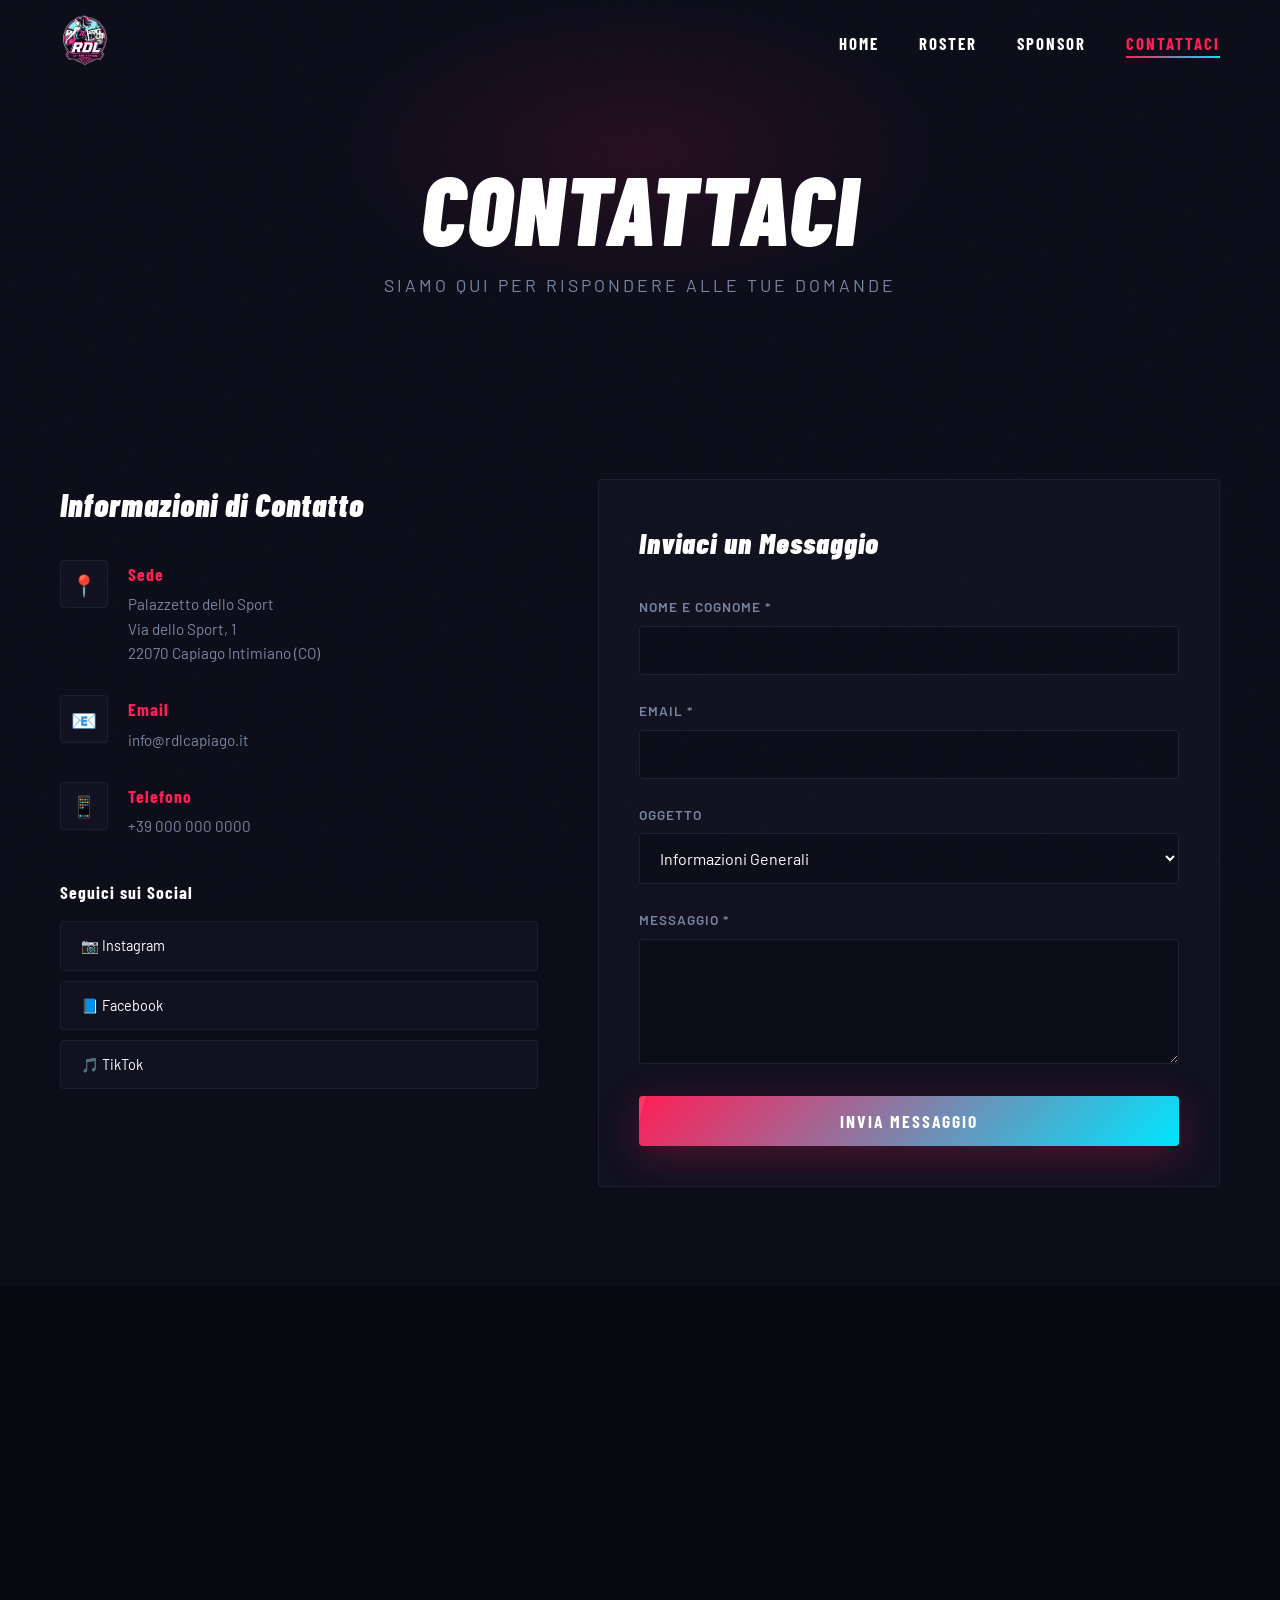
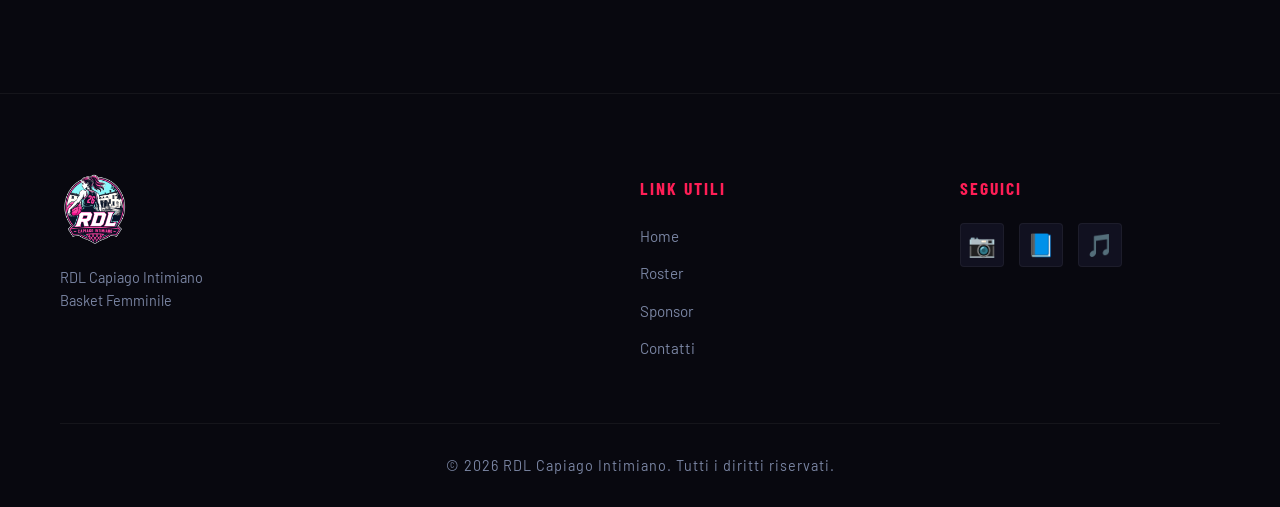
<file: contatti.html>
<!DOCTYPE html>
<html lang="it">
<head>
    <meta charset="UTF-8">
    <meta name="viewport" content="width=device-width, initial-scale=1.0">
    <title>Contatti | RDL Capiago Intimiano</title>
    <link rel="stylesheet" href="style.css">
    <link href="https://fonts.googleapis.com/css2?family=Barlow+Condensed:ital,wght@0,400;0,600;0,700;0,900;1,900&family=Barlow:wght@400;500;600;700&display=swap" rel="stylesheet">
</head>
<body>
    <!-- Navigation -->
    <nav class="navbar">
        <div class="nav-container">
            <a href="index.html" class="logo">
                <img src="logo.png" alt="RDL Logo">
            </a>
            <button class="hamburger" aria-label="Menu">
                <span></span>
                <span></span>
                <span></span>
            </button>
            <ul class="nav-links">
                <li><a href="index.html">Home</a></li>
                <li><a href="roster.html">Roster</a></li>
                <li><a href="sponsor.html">Sponsor</a></li>
                <li><a href="contatti.html" class="active">Contattaci</a></li>
            </ul>
        </div>
    </nav>

    <!-- Page Header -->
    <section class="page-header">
        <div class="container">
            <h1 class="reveal-text">Contattaci</h1>
            <p class="reveal-up">Siamo qui per rispondere alle tue domande</p>
        </div>
    </section>

    <!-- Contact Section -->
    <section class="contact-section">
        <div class="container">
            <div class="contact-grid">
                <div class="contact-info reveal-left">
                    <h2>Informazioni di Contatto</h2>
                    <div class="info-item">
                        <span class="icon">📍</span>
                        <div>
                            <h4>Sede</h4>
                            <p>Palazzetto dello Sport<br>Via dello Sport, 1<br>22070 Capiago Intimiano (CO)</p>
                        </div>
                    </div>
                    <div class="info-item">
                        <span class="icon">📧</span>
                        <div>
                            <h4>Email</h4>
                            <p><a href="mailto:info@rdlcapiago.it">info@rdlcapiago.it</a></p>
                        </div>
                    </div>
                    <div class="info-item">
                        <span class="icon">📱</span>
                        <div>
                            <h4>Telefono</h4>
                            <p><a href="tel:+39000000000">+39 000 000 0000</a></p>
                        </div>
                    </div>
                    <div class="social-contact">
                        <h4>Seguici sui Social</h4>
                        <div class="social-links">
                            <a href="#" class="social-btn">📷 Instagram</a>
                            <a href="#" class="social-btn">📘 Facebook</a>
                            <a href="#" class="social-btn">🎵 TikTok</a>
                        </div>
                    </div>
                </div>
                <div class="contact-form-wrapper reveal-right">
                    <form class="contact-form" id="contactForm">
                        <h2>Inviaci un Messaggio</h2>
                        <div class="form-group">
                            <label for="name">Nome e Cognome *</label>
                            <input type="text" id="name" name="name" required>
                        </div>
                        <div class="form-group">
                            <label for="email">Email *</label>
                            <input type="email" id="email" name="email" required>
                        </div>
                        <div class="form-group">
                            <label for="subject">Oggetto</label>
                            <select id="subject" name="subject">
                                <option value="info">Informazioni Generali</option>
                                <option value="join">Voglio unirmi al team</option>
                                <option value="sponsor">Proposta Sponsorship</option>
                                <option value="other">Altro</option>
                            </select>
                        </div>
                        <div class="form-group">
                            <label for="message">Messaggio *</label>
                            <textarea id="message" name="message" rows="5" required></textarea>
                        </div>
                        <button type="submit" class="btn btn-primary btn-full">Invia Messaggio</button>
                    </form>
                </div>
            </div>
        </div>
    </section>

    <!-- Map Section -->
    <section class="map-section">
        <div class="map-container">
            <iframe
                src="https://www.google.com/maps/embed?pb=!1m18!1m12!1m3!1d11116.044619036!2d9.107!3d45.77!2m3!1f0!2f0!3f0!3m2!1i1024!2i768!4f13.1!3m3!1m2!1s0x4786862!2sCapiago%20Intimiano!5e0!3m2!1sit!2sit!4v1"
                width="100%"
                height="400"
                style="border:0;"
                allowfullscreen=""
                loading="lazy">
            </iframe>
        </div>
    </section>

    <!-- Footer -->
    <footer class="footer">
        <div class="container">
            <div class="footer-grid">
                <div class="footer-brand">
                    <img src="logo.png" alt="RDL Logo" class="footer-logo">
                    <p>RDL Capiago Intimiano<br>Basket Femminile</p>
                </div>
                <div class="footer-links">
                    <h4>Link Utili</h4>
                    <ul>
                        <li><a href="index.html">Home</a></li>
                        <li><a href="roster.html">Roster</a></li>
                        <li><a href="sponsor.html">Sponsor</a></li>
                        <li><a href="contatti.html">Contatti</a></li>
                    </ul>
                </div>
                <div class="footer-social">
                    <h4>Seguici</h4>
                    <div class="social-links">
                        <a href="#" aria-label="Instagram">📷</a>
                        <a href="#" aria-label="Facebook">📘</a>
                        <a href="#" aria-label="TikTok">🎵</a>
                    </div>
                </div>
            </div>
            <div class="footer-bottom">
                <p>&copy; 2026 RDL Capiago Intimiano. Tutti i diritti riservati.</p>
            </div>
        </div>
    </footer>

    <script src="script.js"></script>
</body>
</html>
</file>
<file: style.css>
/* ===================================
   RDL Capiago Intimiano - Stylesheet
   =================================== */

@import url('https://fonts.googleapis.com/css2?family=Barlow+Condensed:ital,wght@0,400;0,600;0,700;0,900;1,900&family=Barlow:wght@400;500;600;700&display=swap');

/* CSS Variables */
:root {
    --primary: #ff1e56;
    --secondary: #00e5ff;
    --dark: #0d0d1a;
    --darker: #08080f;
    --card-bg: #111120;
    --light: #ffffff;
    --gray: #7a85a3;
    --gradient: linear-gradient(135deg, var(--primary), var(--secondary));
    --font-display: 'Barlow Condensed', sans-serif;
    --font-body: 'Barlow', sans-serif;
    --transition: all 0.3s cubic-bezier(0.4, 0, 0.2, 1);
    --shadow: 0 10px 40px rgba(255, 30, 86, 0.25);
}

/* Reset & Base */
*, *::before, *::after {
    margin: 0;
    padding: 0;
    box-sizing: border-box;
}

html {
    scroll-behavior: smooth;
}

body {
    font-family: var(--font-body);
    background: var(--darker);
    color: var(--light);
    line-height: 1.6;
    overflow-x: hidden;
    cursor: none;
}

/* Noise texture overlay */
body::before {
    content: '';
    position: fixed;
    inset: 0;
    background-image: url("data:image/svg+xml,%3Csvg viewBox='0 0 256 256' xmlns='http://www.w3.org/2000/svg'%3E%3Cfilter id='noise'%3E%3CfeTurbulence type='fractalNoise' baseFrequency='0.9' numOctaves='4' stitchTiles='stitch'/%3E%3C/filter%3E%3Crect width='100%25' height='100%25' filter='url(%23noise)' opacity='0.04'/%3E%3C/svg%3E");
    pointer-events: none;
    z-index: 9997;
    opacity: 0.4;
}

/* Scroll Progress Bar */
.scroll-progress {
    position: fixed;
    top: 0;
    left: 0;
    height: 3px;
    background: var(--gradient);
    z-index: 9999;
    transition: width 0.1s linear;
    box-shadow: 0 0 10px rgba(255, 30, 86, 0.6);
}

/* ===================================
   Custom Cursor
   =================================== */
.cursor-dot {
    position: fixed;
    width: 8px;
    height: 8px;
    background: var(--primary);
    border-radius: 50%;
    pointer-events: none;
    z-index: 9999;
    transform: translate(-50%, -50%);
    transition: width 0.2s ease, height 0.2s ease, background 0.2s ease, opacity 0.2s ease;
    will-change: left, top;
}

.cursor-ring {
    position: fixed;
    width: 38px;
    height: 38px;
    border: 2px solid rgba(255, 30, 86, 0.5);
    border-radius: 50%;
    pointer-events: none;
    z-index: 9998;
    transform: translate(-50%, -50%);
    transition: width 0.35s ease, height 0.35s ease, border-color 0.35s ease, opacity 0.2s ease;
    will-change: left, top;
}

body.cursor-hover .cursor-dot {
    width: 6px;
    height: 6px;
    background: var(--secondary);
    opacity: 0.6;
}

body.cursor-hover .cursor-ring {
    width: 58px;
    height: 58px;
    border-color: var(--secondary);
    border-width: 1.5px;
}

body.cursor-click .cursor-dot {
    transform: translate(-50%, -50%) scale(0.5);
}

body.cursor-click .cursor-ring {
    transform: translate(-50%, -50%) scale(0.8);
    border-color: var(--primary);
}

.container {
    max-width: 1200px;
    margin: 0 auto;
    padding: 0 20px;
}

a, button {
    cursor: none;
    text-decoration: none;
    color: inherit;
    transition: var(--transition);
}

img {
    max-width: 100%;
    height: auto;
}

/* ===================================
   Navigation
   =================================== */
.navbar {
    position: fixed;
    top: 0;
    left: 0;
    right: 0;
    z-index: 1000;
    padding: 15px 0;
    background: transparent;
    transition: var(--transition);
}

.navbar.scrolled {
    background: rgba(8, 8, 15, 0.92);
    backdrop-filter: blur(20px);
    box-shadow: 0 2px 30px rgba(0, 0, 0, 0.4);
    padding: 10px 0;
}

.nav-container {
    max-width: 1200px;
    margin: 0 auto;
    padding: 0 20px;
    display: flex;
    justify-content: space-between;
    align-items: center;
}

.logo img {
    height: 50px;
    width: auto;
    mix-blend-mode: screen;
    filter: brightness(1.1);
}

.nav-links {
    display: flex;
    list-style: none;
    gap: 40px;
}

.nav-links a {
    font-family: var(--font-display);
    font-weight: 700;
    font-size: 1.05rem;
    text-transform: uppercase;
    letter-spacing: 2px;
    position: relative;
    padding: 5px 0;
}

.nav-links a::after {
    content: '';
    position: absolute;
    bottom: 0;
    left: 0;
    width: 0;
    height: 2px;
    background: var(--gradient);
    transition: var(--transition);
}

.nav-links a:hover::after,
.nav-links a.active::after {
    width: 100%;
}

.nav-links a.active {
    color: var(--primary);
}

/* Hamburger Menu */
.hamburger {
    display: none;
    flex-direction: column;
    gap: 6px;
    background: none;
    border: none;
    cursor: none;
    padding: 5px;
    z-index: 1001;
}

.hamburger span {
    width: 30px;
    height: 3px;
    background: var(--light);
    transition: var(--transition);
    border-radius: 2px;
}

.hamburger.active span:nth-child(1) {
    transform: rotate(45deg) translate(6px, 6px);
}

.hamburger.active span:nth-child(2) {
    opacity: 0;
}

.hamburger.active span:nth-child(3) {
    transform: rotate(-45deg) translate(6px, -6px);
}

/* ===================================
   Hero Section — Logo Centered
   =================================== */
.hero {
    min-height: 100vh;
    display: flex;
    flex-direction: column;
    justify-content: center;
    align-items: center;
    padding: 120px 20px 80px;
    position: relative;
    overflow: hidden;
    background: var(--darker);
}

.hero-bg-effects {
    position: absolute;
    inset: 0;
    pointer-events: none;
}

.hero-glow {
    position: absolute;
    border-radius: 50%;
    filter: blur(80px);
    opacity: 0.18;
}

.hero-glow.glow-1 {
    width: 600px;
    height: 600px;
    background: var(--primary);
    top: 50%;
    left: 50%;
    transform: translate(-50%, -55%);
    animation: glow-drift 8s ease-in-out infinite;
}

.hero-glow.glow-2 {
    width: 400px;
    height: 400px;
    background: var(--secondary);
    top: 60%;
    left: 30%;
    transform: translate(-50%, -50%);
    animation: glow-drift 10s ease-in-out infinite reverse;
}

@keyframes glow-drift {
    0%, 100% { transform: translate(-50%, -55%) scale(1); }
    50% { transform: translate(-50%, -45%) scale(1.1); }
}

.hero-content {
    position: relative;
    z-index: 2;
    display: flex;
    flex-direction: column;
    align-items: center;
    text-align: center;
    max-width: 900px;
}

/* Big logo wrapper with rings */
.hero-logo-wrapper {
    position: relative;
    width: 420px;
    height: 420px;
    display: flex;
    align-items: center;
    justify-content: center;
    flex-shrink: 0;
}

.logo-rings {
    position: absolute;
    inset: 0;
    display: flex;
    align-items: center;
    justify-content: center;
}

.ring {
    position: absolute;
    border-radius: 50%;
    border: 1px solid;
}

.ring-1 {
    width: 360px;
    height: 360px;
    border-color: rgba(255, 30, 86, 0.25);
    animation: ring-pulse 4s ease-in-out infinite;
}

.ring-2 {
    width: 420px;
    height: 420px;
    border-color: rgba(0, 229, 255, 0.15);
    animation: ring-pulse 4s ease-in-out infinite 1.3s;
}

.ring-3 {
    width: 480px;
    height: 480px;
    border-color: rgba(255, 30, 86, 0.08);
    animation: ring-pulse 4s ease-in-out infinite 2.6s;
}

@keyframes ring-pulse {
    0%, 100% { transform: scale(1); opacity: 0.8; }
    50% { transform: scale(1.04); opacity: 0.3; }
}

.hero-logo-img {
    width: 340px;
    height: 340px;
    object-fit: contain;
    mix-blend-mode: screen;
    filter: drop-shadow(0 0 35px rgba(255, 30, 86, 0.5)) drop-shadow(0 0 70px rgba(0, 229, 255, 0.25));
    animation: float 7s ease-in-out infinite;
    position: relative;
    z-index: 2;
}

@keyframes float {
    0%, 100% { transform: translateY(0) rotate(0deg); }
    33% { transform: translateY(-18px) rotate(0.5deg); }
    66% { transform: translateY(-8px) rotate(-0.5deg); }
}

.hero-text h1 {
    font-family: var(--font-display);
    font-size: clamp(3.5rem, 9vw, 7rem);
    font-weight: 900;
    font-style: italic;
    line-height: 0.95;
    letter-spacing: 3px;
    text-transform: uppercase;
    margin-bottom: 10px;
}

.hero-text .line {
    display: block;
}

.hero-text .accent {
    background: var(--gradient);
    -webkit-background-clip: text;
    -webkit-text-fill-color: transparent;
    background-clip: text;
}

.hero-subtitle {
    font-family: var(--font-body);
    font-size: 1.1rem;
    color: var(--gray);
    letter-spacing: 4px;
    text-transform: uppercase;
    font-weight: 500;
    margin-bottom: 10px;
}

.hero-ctas {
    display: flex;
    gap: 20px;
    flex-wrap: wrap;
    justify-content: center;
}

/* Scroll Indicator */
.scroll-indicator {
    position: absolute;
    bottom: 35px;
    left: 50%;
    transform: translateX(-50%);
    display: flex;
    flex-direction: column;
    align-items: center;
    gap: 10px;
    opacity: 0.5;
}

.scroll-indicator span {
    font-family: var(--font-display);
    font-size: 0.85rem;
    text-transform: uppercase;
    letter-spacing: 3px;
}

.mouse {
    width: 24px;
    height: 40px;
    border: 2px solid var(--light);
    border-radius: 12px;
    position: relative;
}

.mouse::before {
    content: '';
    position: absolute;
    top: 8px;
    left: 50%;
    transform: translateX(-50%);
    width: 4px;
    height: 8px;
    background: var(--primary);
    border-radius: 2px;
    animation: scroll 2s infinite;
}

@keyframes scroll {
    0% { opacity: 1; transform: translateX(-50%) translateY(0); }
    100% { opacity: 0; transform: translateX(-50%) translateY(15px); }
}

/* ===================================
   Buttons
   =================================== */
.btn {
    display: inline-block;
    padding: 14px 40px;
    font-family: var(--font-display);
    font-weight: 700;
    font-size: 1.1rem;
    text-transform: uppercase;
    letter-spacing: 2px;
    border: none;
    border-radius: 4px;
    cursor: none;
    transition: var(--transition);
    position: relative;
    overflow: hidden;
}

.btn::before {
    content: '';
    position: absolute;
    inset: 0;
    background: rgba(255,255,255,0.1);
    transform: translateX(-100%) skewX(-15deg);
    transition: transform 0.4s ease;
}

.btn:hover::before {
    transform: translateX(120%) skewX(-15deg);
}

.btn-primary {
    background: var(--gradient);
    color: var(--light);
    box-shadow: var(--shadow);
}

.btn-primary:hover {
    transform: translateY(-3px);
    box-shadow: 0 20px 50px rgba(255, 30, 86, 0.45);
}

.btn-outline {
    background: transparent;
    color: var(--light);
    border: 2px solid rgba(255,255,255,0.3);
}

.btn-outline:hover {
    border-color: var(--primary);
    color: var(--primary);
    transform: translateY(-3px);
}

.btn-full {
    width: 100%;
    text-align: center;
}

/* Magnetic button wrapper */
.magnetic {
    transform-style: preserve-3d;
}

/* ===================================
   Section Styles
   =================================== */
section {
    padding: 100px 0;
}

.section-title {
    font-family: var(--font-display);
    font-size: clamp(2.5rem, 5vw, 3.5rem);
    font-weight: 900;
    font-style: italic;
    text-transform: uppercase;
    letter-spacing: 2px;
    margin-bottom: 50px;
    position: relative;
}

.section-title.center {
    text-align: center;
}

.section-title::after {
    content: '';
    display: block;
    width: 60px;
    height: 4px;
    background: var(--gradient);
    margin-top: 15px;
    border-radius: 2px;
}

.section-title.center::after {
    margin-left: auto;
    margin-right: auto;
}

.accent {
    color: var(--primary);
}

/* ===================================
   About Section
   =================================== */
.about {
    background: var(--dark);
}

.about-grid {
    display: grid;
    grid-template-columns: 1fr 1fr;
    gap: 80px;
    align-items: center;
}

.about-image {
    position: relative;
}

.image-frame {
    position: relative;
    border-radius: 4px;
    overflow: hidden;
}

.image-frame::after {
    content: '';
    position: absolute;
    inset: 0;
    border: 2px solid transparent;
    background: var(--gradient) border-box;
    -webkit-mask: linear-gradient(#fff 0 0) padding-box, linear-gradient(#fff 0 0);
    -webkit-mask-composite: destination-out;
    mask-composite: exclude;
    border-radius: 4px;
    z-index: 1;
    pointer-events: none;
}

.image-frame img {
    width: 100%;
    height: 450px;
    object-fit: cover;
    filter: grayscale(20%);
    transition: all 0.6s ease;
}

.image-frame:hover img {
    filter: grayscale(0%);
    transform: scale(1.04);
}

.about-content p {
    color: var(--gray);
    margin-bottom: 20px;
    font-size: 1.1rem;
}

.about-content strong {
    color: var(--primary);
}

/* Stats */
.stats {
    display: flex;
    gap: 40px;
    margin-top: 40px;
}

.stat {
    text-align: center;
    padding: 20px;
    border: 1px solid rgba(255,255,255,0.05);
    border-radius: 4px;
    background: var(--card-bg);
    flex: 1;
    transition: var(--transition);
}

.stat:hover {
    border-color: var(--primary);
    transform: translateY(-5px);
}

.stat-number {
    display: block;
    font-family: var(--font-display);
    font-size: 3rem;
    font-weight: 900;
    font-style: italic;
    background: var(--gradient);
    -webkit-background-clip: text;
    -webkit-text-fill-color: transparent;
    background-clip: text;
}

.stat-label {
    font-size: 0.8rem;
    color: var(--gray);
    text-transform: uppercase;
    letter-spacing: 1px;
    margin-top: 4px;
}

/* ===================================
   Sponsor Marquee
   =================================== */
.sponsor-marquee {
    padding: 40px 0;
    background: var(--dark);
    overflow: hidden;
    border-top: 1px solid rgba(255,255,255,0.04);
    border-bottom: 1px solid rgba(255,255,255,0.04);
}

.marquee-container {
    overflow: hidden;
}

.marquee-track {
    display: flex;
    width: max-content;
    animation: marquee 20s linear infinite;
}

.marquee-track:hover {
    animation-play-state: paused;
}

@keyframes marquee {
    0% { transform: translateX(0); }
    100% { transform: translateX(-50%); }
}

.marquee-content {
    display: flex;
    align-items: center;
    gap: 80px;
    padding: 0 40px;
}

.marquee-content img {
    height: 50px;
    width: auto;
    object-fit: contain;
    /* filter: grayscale(100%) brightness(0.7); */
    /* opacity: 0.6; */
    transition: var(--transition);
}

.marquee-content img:hover {
    filter: grayscale(0%) brightness(1);
    opacity: 1;
}

/* ===================================
   Features / Values Section
   =================================== */
.features {
    background: var(--darker);
}

.features-grid {
    display: grid;
    grid-template-columns: repeat(3, 1fr);
    gap: 30px;
}

.feature-card {
    background: var(--card-bg);
    padding: 40px 30px;
    border-radius: 4px;
    border: 1px solid rgba(255,255,255,0.05);
    text-align: center;
    transition: all 0.4s ease;
    position: relative;
    overflow: hidden;
    transform-style: preserve-3d;
}

.feature-card::before {
    content: '';
    position: absolute;
    top: 0;
    left: 0;
    right: 0;
    height: 3px;
    background: var(--gradient);
    transform: scaleX(0);
    transition: transform 0.4s ease;
}

.feature-card:hover::before {
    transform: scaleX(1);
}

.feature-card:hover {
    transform: translateY(-10px);
    border-color: rgba(255, 30, 86, 0.2);
    box-shadow: 0 20px 40px rgba(0,0,0,0.3);
}

.feature-icon {
    font-size: 2.5rem;
    margin-bottom: 20px;
    display: block;
}

.feature-card h3 {
    font-family: var(--font-display);
    font-size: 1.8rem;
    font-weight: 900;
    font-style: italic;
    letter-spacing: 1px;
    margin-bottom: 15px;
}

.feature-card p {
    color: var(--gray);
    font-size: 0.95rem;
    line-height: 1.7;
}

/* ===================================
   CTA Section
   =================================== */
.cta {
    background: var(--dark);
    position: relative;
    overflow: hidden;
}

.cta::before {
    content: '';
    position: absolute;
    top: 50%;
    left: 50%;
    transform: translate(-50%, -50%);
    width: 800px;
    height: 400px;
    background: radial-gradient(ellipse, rgba(255, 30, 86, 0.08) 0%, transparent 70%);
    pointer-events: none;
}

.cta-content {
    text-align: center;
    position: relative;
    z-index: 1;
}

.cta-content h2 {
    font-family: var(--font-display);
    font-size: clamp(2rem, 5vw, 3.5rem);
    font-weight: 900;
    font-style: italic;
    text-transform: uppercase;
    letter-spacing: 2px;
    margin-bottom: 20px;
}

.cta-content p {
    color: var(--gray);
    font-size: 1.1rem;
    margin-bottom: 40px;
    max-width: 600px;
    margin-left: auto;
    margin-right: auto;
}

.cta-buttons {
    display: flex;
    gap: 20px;
    justify-content: center;
    flex-wrap: wrap;
}

/* ===================================
   Page Header (inner pages)
   =================================== */
.page-header {
    padding: 160px 0 80px;
    background: var(--dark);
    position: relative;
    overflow: hidden;
    text-align: center;
}

.page-header::before {
    content: '';
    position: absolute;
    top: 0;
    left: 50%;
    transform: translateX(-50%);
    width: 600px;
    height: 300px;
    background: radial-gradient(ellipse, rgba(255, 30, 86, 0.1) 0%, transparent 70%);
    pointer-events: none;
}

.page-header h1 {
    font-family: var(--font-display);
    font-size: clamp(3rem, 8vw, 6rem);
    font-weight: 900;
    font-style: italic;
    text-transform: uppercase;
    letter-spacing: 2px;
    line-height: 1;
    position: relative;
    z-index: 1;
}

.page-header p {
    color: var(--gray);
    font-size: 1.1rem;
    letter-spacing: 3px;
    text-transform: uppercase;
    margin-top: 15px;
    position: relative;
    z-index: 1;
}

/* ===================================
   Roster Page
   =================================== */
.roster-section {
    padding: 80px 0;
    background: var(--darker);
}

.roster-section.players {
    background: var(--dark);
}

.staff-grid {
    display: grid;
    grid-template-columns: repeat(2, 1fr);
    gap: 30px;
    max-width: 600px;
}

.staff-card {
    background: var(--card-bg);
    border-radius: 4px;
    overflow: hidden;
    border: 1px solid rgba(255,255,255,0.05);
    transition: all 0.4s ease;
}

.staff-card:hover {
    border-color: var(--primary);
    transform: translateY(-8px);
    box-shadow: 0 20px 40px rgba(0,0,0,0.3);
}

.staff-image img {
    width: 100%;
    height: 220px;
    object-fit: cover;
    object-position: top;
    filter: grayscale(20%);
    transition: filter 0.4s ease;
}

.staff-card:hover .staff-image img {
    filter: grayscale(0%);
}

.staff-info {
    padding: 20px;
}

.staff-info h3 {
    font-family: var(--font-display);
    font-size: 1.5rem;
    font-weight: 900;
    font-style: italic;
    letter-spacing: 1px;
}

.staff-info .role {
    font-size: 0.85rem;
    color: var(--primary);
    text-transform: uppercase;
    letter-spacing: 2px;
    font-weight: 600;
}

.players-grid {
    display: grid;
    grid-template-columns: repeat(4, 1fr);
    gap: 25px;
}

.player-card {
    background: var(--card-bg);
    border-radius: 4px;
    overflow: hidden;
    border: 1px solid rgba(255,255,255,0.05);
    transition: all 0.4s ease;
    position: relative;
    transform-style: preserve-3d;
}

.player-card:hover {
    border-color: rgba(255, 30, 86, 0.4);
    transform: translateY(-10px);
    box-shadow: 0 25px 50px rgba(0,0,0,0.4);
}

.player-number {
    position: absolute;
    top: 12px;
    right: 12px;
    font-family: var(--font-display);
    font-size:3rem;
    font-weight: 900;
    font-style: italic;
    color: var(--primary);
    line-height: 1;
    z-index: 2;
    transition: var(--transition);
}

.player-card:hover .player-number {
    color: var(--primary);
}

.player-image img {
    width: 100%;
    height: 280px;
    object-fit: cover;
    object-position: top;
    filter: grayscale(25%);
    transition: filter 0.4s ease, transform 0.4s ease;
}

.player-card:hover .player-image img {
    filter: grayscale(0%);
    transform: scale(1.04);
}

.player-info {
    padding: 18px;
    background: linear-gradient(to top, var(--card-bg) 70%, transparent);
}

.player-info h3 {
    font-family: var(--font-display);
    font-size: 1.3rem;
    font-weight: 900;
    font-style: italic;
    letter-spacing: 1px;
}

.player-info .position {
    font-size: 0.8rem;
    color: var(--secondary);
    text-transform: uppercase;
    letter-spacing: 2px;
    font-weight: 600;
}

/* ===================================
   Sponsor Page
   =================================== */
.sponsors-section {
    padding: 60px 0;
    background: var(--darker);
}

.sponsors-section:nth-child(even) {
    background: var(--dark);
}

.sponsors-grid {
    display: grid;
    gap: 25px;
    align-items: center;
}

.sponsors-grid.main {
    grid-template-columns: 1fr;
    max-width: 600px;
}

.sponsors-grid.gold-tier {
    grid-template-columns: repeat(2, 1fr);
}

.sponsors-grid.silver-tier {
    grid-template-columns: repeat(4, 1fr);
}

.sponsor-card {
    background: var(--card-bg);
    padding: 35px 30px;
    border-radius: 4px;
    text-align: center;
    border: 1px solid rgba(255, 255, 255, 0.05);
    transition: all 0.4s ease;
    display: flex;
    flex-direction: column;
    align-items: center;
    gap: 15px;
}

.sponsor-card:hover {
    transform: translateY(-8px);
    border-color: rgba(255, 30, 86, 0.3);
    box-shadow: 0 20px 40px rgba(0,0,0,0.3);
}

.sponsor-card.gold {
    border: 2px solid rgba(255, 30, 86, 0.4);
    box-shadow: 0 0 30px rgba(255, 30, 86, 0.1);
}

.sponsor-card img {
    height: 70px;
    width: auto;
    max-width: 200px;
    object-fit: contain;
    /* filter: grayscale(100%) brightness(2) contrast(0.8); */
    /* opacity: 0.7; */
    transition: var(--transition);
}

.sponsor-card:hover img {
    filter: grayscale(0%) brightness(1) contrast(1);
    opacity: 1;
}

.sponsor-card h3 {
    font-family: var(--font-display);
    font-size: 1.3rem;
    font-weight: 700;
    font-style: italic;
    letter-spacing: 1px;
}

.sponsor-card p {
    color: var(--gray);
    font-size: 0.9rem;
}

.sponsor-cta {
    background: var(--darker);
}

/* ===================================
   Contact Page
   =================================== */
.contact-section {
    background: var(--dark);
}

.contact-grid {
    display: grid;
    grid-template-columns: 1fr 1.3fr;
    gap: 60px;
    align-items: start;
}

.contact-info h2 {
    font-family: var(--font-display);
    font-size: 2rem;
    font-weight: 900;
    font-style: italic;
    letter-spacing: 1px;
    margin-bottom: 30px;
}

.info-item {
    display: flex;
    gap: 20px;
    margin-bottom: 30px;
    align-items: flex-start;
}

.info-item .icon {
    font-size: 1.3rem;
    width: 48px;
    height: 48px;
    background: var(--card-bg);
    border: 1px solid rgba(255,255,255,0.05);
    border-radius: 4px;
    display: flex;
    align-items: center;
    justify-content: center;
    flex-shrink: 0;
    transition: var(--transition);
}

.info-item:hover .icon {
    border-color: var(--primary);
    background: rgba(255, 30, 86, 0.1);
}

.info-item h4 {
    font-family: var(--font-display);
    font-size: 1.1rem;
    font-weight: 700;
    letter-spacing: 1px;
    margin-bottom: 4px;
    color: var(--primary);
}

.info-item p,
.info-item a {
    color: var(--gray);
    font-size: 0.95rem;
    line-height: 1.6;
}

.info-item a:hover {
    color: var(--primary);
}

.social-contact {
    margin-top: 40px;
}

.social-contact h4 {
    font-family: var(--font-display);
    font-size: 1.1rem;
    font-weight: 700;
    letter-spacing: 1px;
    margin-bottom: 15px;
}

.social-contact .social-links {
    display: flex;
    flex-direction: column;
    gap: 10px;
}

.social-btn {
    display: inline-flex;
    align-items: center;
    gap: 10px;
    padding: 12px 20px;
    background: var(--card-bg);
    border: 1px solid rgba(255,255,255,0.05);
    border-radius: 4px;
    font-size: 0.9rem;
    transition: var(--transition);
}

.social-btn:hover {
    background: var(--primary);
    border-color: var(--primary);
}

/* Contact Form */
.contact-form-wrapper {
    background: var(--card-bg);
    padding: 40px;
    border-radius: 4px;
    border: 1px solid rgba(255, 255, 255, 0.05);
}

.contact-form h2 {
    font-family: var(--font-display);
    font-size: 1.8rem;
    font-weight: 900;
    font-style: italic;
    letter-spacing: 1px;
    margin-bottom: 30px;
}

.form-group {
    margin-bottom: 25px;
}

.form-group label {
    display: block;
    margin-bottom: 8px;
    font-weight: 600;
    font-size: 0.85rem;
    text-transform: uppercase;
    letter-spacing: 1px;
    color: var(--gray);
}

.form-group input,
.form-group select,
.form-group textarea {
    width: 100%;
    padding: 14px 16px;
    background: var(--dark);
    border: 1px solid rgba(255, 255, 255, 0.08);
    border-radius: 4px;
    color: var(--light);
    font-family: var(--font-body);
    font-size: 1rem;
    transition: var(--transition);
}

.form-group input:focus,
.form-group select:focus,
.form-group textarea:focus {
    outline: none;
    border-color: var(--primary);
    box-shadow: 0 0 0 3px rgba(255, 30, 86, 0.1);
}

.form-group textarea {
    resize: vertical;
    min-height: 120px;
}

.form-group select option {
    background: var(--dark);
}

/* Map */
.map-section {
    padding: 0;
}

.map-container {
    filter: grayscale(80%) contrast(1.1) brightness(0.6);
    transition: var(--transition);
}

.map-container:hover {
    filter: grayscale(30%) brightness(0.9);
}

/* ===================================
   Footer
   =================================== */
.footer {
    background: var(--darker);
    padding: 80px 0 30px;
    border-top: 1px solid rgba(255, 255, 255, 0.05);
}

.footer-grid {
    display: grid;
    grid-template-columns: 2fr 1fr 1fr;
    gap: 60px;
    margin-bottom: 50px;
}

.footer-logo {
    height: 70px;
    margin-bottom: 15px;
    mix-blend-mode: screen;
    filter: brightness(1.1);
}

.footer-brand p {
    color: var(--gray);
    font-size: 0.9rem;
}

.footer-links h4,
.footer-social h4 {
    font-family: var(--font-display);
    font-size: 1.1rem;
    font-weight: 700;
    letter-spacing: 2px;
    text-transform: uppercase;
    margin-bottom: 20px;
    color: var(--primary);
}

.footer-links ul {
    list-style: none;
}

.footer-links li {
    margin-bottom: 12px;
}

.footer-links a {
    color: var(--gray);
    font-size: 0.95rem;
    transition: var(--transition);
}

.footer-links a:hover {
    color: var(--light);
    padding-left: 5px;
}

.footer .social-links {
    display: flex;
    gap: 15px;
}

.footer .social-links a {
    font-size: 1.4rem;
    transition: var(--transition);
    display: flex;
    align-items: center;
    justify-content: center;
    width: 44px;
    height: 44px;
    background: var(--card-bg);
    border: 1px solid rgba(255,255,255,0.05);
    border-radius: 4px;
}

.footer .social-links a:hover {
    background: var(--primary);
    border-color: var(--primary);
    transform: translateY(-4px);
}

.footer-bottom {
    text-align: center;
    padding-top: 30px;
    border-top: 1px solid rgba(255, 255, 255, 0.05);
}

.footer-bottom p {
    color: var(--gray);
    font-size: 0.9rem;
    letter-spacing: 1px;
}

/* ===================================
   Animations & Reveals
   =================================== */
.reveal-text .line,
.reveal-up,
.reveal-left,
.reveal-right,
.reveal-scale {
    opacity: 0;
    transition: all 0.85s cubic-bezier(0.22, 1, 0.36, 1);
}

.reveal-text .line {
    transform: translateY(60px);
}

.reveal-up {
    transform: translateY(40px);
}

.reveal-left {
    transform: translateX(-50px);
}

.reveal-right {
    transform: translateX(50px);
}

.reveal-scale {
    transform: scale(0.88);
}

.reveal-text.revealed .line,
.revealed.reveal-up,
.revealed.reveal-left,
.revealed.reveal-right,
.revealed.reveal-scale {
    opacity: 1;
    transform: none;
}

.reveal-text.revealed .line:nth-child(1) { transition-delay: 0.05s; }
.reveal-text.revealed .line:nth-child(2) { transition-delay: 0.15s; }
.reveal-text.revealed .line:nth-child(3) { transition-delay: 0.25s; }

/* ===================================
   Responsive Design
   =================================== */
@media (max-width: 1024px) {
    .hero-logo-wrapper {
        width: 320px;
        height: 320px;
    }
    .hero-logo-img {
        width: 260px;
        height: 260px;
    }
    .ring-1 { width: 270px; height: 270px; }
    .ring-2 { width: 320px; height: 320px; }
    .ring-3 { width: 370px; height: 370px; }

    .about-grid {
        grid-template-columns: 1fr;
        gap: 50px;
    }

    .features-grid {
        grid-template-columns: repeat(2, 1fr);
    }

    .players-grid {
        grid-template-columns: repeat(3, 1fr);
    }

    .contact-grid {
        grid-template-columns: 1fr;
    }

    .footer-grid {
        grid-template-columns: 1fr 1fr;
    }
}

@media (max-width: 768px) {
    body { cursor: auto; }
    .cursor-dot, .cursor-ring { display: none; }

    .hamburger {
        display: flex;
    }

    .nav-links {
        position: fixed;
        top: 0;
        right: -100%;
        width: 80%;
        max-width: 350px;
        height: 100vh;
        background: var(--dark);
        flex-direction: column;
        justify-content: center;
        align-items: center;
        gap: 30px;
        transition: var(--transition);
        box-shadow: -10px 0 30px rgba(0, 0, 0, 0.5);
        z-index: 999;
    }

    .nav-links.active {
        right: 0;
    }

    .hero-logo-wrapper {
        width: 260px;
        height: 260px;
    }
    .hero-logo-img {
        width: 210px;
        height: 210px;
    }
    .ring-1 { width: 210px; height: 210px; }
    .ring-2 { width: 260px; height: 260px; }
    .ring-3 { width: 310px; height: 310px; }

    .stats {
        flex-direction: column;
        gap: 15px;
    }

    .features-grid {
        grid-template-columns: 1fr;
    }

    .players-grid {
        grid-template-columns: repeat(2, 1fr);
    }

    .staff-grid {
        grid-template-columns: 1fr;
    }

    .sponsors-grid.gold-tier {
        grid-template-columns: 1fr;
    }

    .sponsors-grid.silver-tier {
        grid-template-columns: repeat(2, 1fr);
    }

    .cta-buttons {
        flex-direction: column;
        align-items: center;
    }

    .footer-grid {
        grid-template-columns: 1fr;
        gap: 40px;
        text-align: center;
    }

    .footer .social-links {
        justify-content: center;
    }

    section {
        padding: 70px 0;
    }
}

@media (max-width: 480px) {
    .players-grid {
        grid-template-columns: 1fr;
    }

    .sponsors-grid.silver-tier {
        grid-template-columns: 1fr;
    }

    .contact-form-wrapper {
        padding: 25px;
    }

    .hero-ctas {
        flex-direction: column;
        align-items: center;
    }
}


/* ===================================
   ELITE ROSTER
   =================================== */

.elite-roster {
    padding: 100px 0;
    background:
        radial-gradient(circle at top,
        rgba(255,30,86,0.08),
        transparent 40%),
        var(--dark);
}

.elite-grid {
    display: grid;
    grid-template-columns: repeat(4, 1fr);
    gap: 24px;
}

.elite-player {
    position: relative;
}

.elite-image {
    position: relative;
    height: 620px;
    overflow: hidden;
    border-radius: 8px;
    background: var(--card-bg);
    border: 1px solid rgba(255,255,255,0.06);

    transition: all .45s ease;
}

.elite-image:hover {
    transform: translateY(-12px);
    border-color: rgba(255,30,86,.4);

    box-shadow:
        0 25px 60px rgba(0,0,0,.45),
        0 0 40px rgba(255,30,86,.12);
}

.elite-image img {
    width: 100%;
    height: 100%;
    object-fit: cover;

    filter: grayscale(10%);
    transition: transform .7s ease, filter .5s ease;
}

.elite-image:hover img {
    transform: scale(1.05);
    filter: grayscale(0%);
}

.elite-overlay {
    position: absolute;
    inset: 0;

    background:
        linear-gradient(
            to top,
            rgba(8,8,15,0.98) 5%,
            rgba(8,8,15,0.7) 35%,
            rgba(8,8,15,0.15) 65%,
            transparent 100%
        );
}

.elite-number {
    position: absolute;
    top: 18px;
    right: 18px;

    font-family: var(--font-display);
    font-size: 7rem;
    font-weight: 900;
    font-style: italic;

    color: var(--primary);

    line-height: 1;
    z-index: 3;

    transition: all .4s ease;
}

.elite-image:hover .elite-number {
    /* color: rgba(255,30,86,0.22); */
    transform: scale(1.08);
}

.elite-content {
    position: absolute;
    left: 28px;
    right: 28px;
    bottom: 28px;

    z-index: 4;
}

.elite-role {
    display: inline-block;

    font-size: .75rem;
    font-weight: 700;
    letter-spacing: 3px;

    color: var(--secondary);

    margin-bottom: 12px;
}

.elite-content h3 {
    font-family: var(--font-display);
    font-size: 3rem;
    font-weight: 900;
    font-style: italic;

    line-height: .9;
    letter-spacing: 1px;
    text-transform: uppercase;

    margin-bottom: 18px;
}

.elite-meta {
    display: flex;
    gap: 12px;
    flex-wrap: wrap;
}

.elite-meta span {
    padding: 7px 12px;

    background: rgba(255,255,255,0.06);

    border: 1px solid rgba(255,255,255,0.08);
    border-radius: 999px;

    font-size: .72rem;
    letter-spacing: 1px;
    text-transform: uppercase;

    backdrop-filter: blur(10px);
}

/* ===================================
   RESPONSIVE
   =================================== */

@media (max-width: 1200px) {
    .elite-grid {
        grid-template-columns: repeat(3, 1fr);
    }
}

@media (max-width: 900px) {
    .elite-grid {
        grid-template-columns: repeat(2, 1fr);
    }

    .elite-image {
        height: 560px;
    }
}

@media (max-width: 600px) {

    .elite-grid {
        grid-template-columns: 1fr;
    }

    .elite-image {
        height: 520px;
    }

    .elite-content h3 {
        font-size: 2.4rem;
    }

    .elite-number {
        font-size: 5rem;
    }
}
</file>
